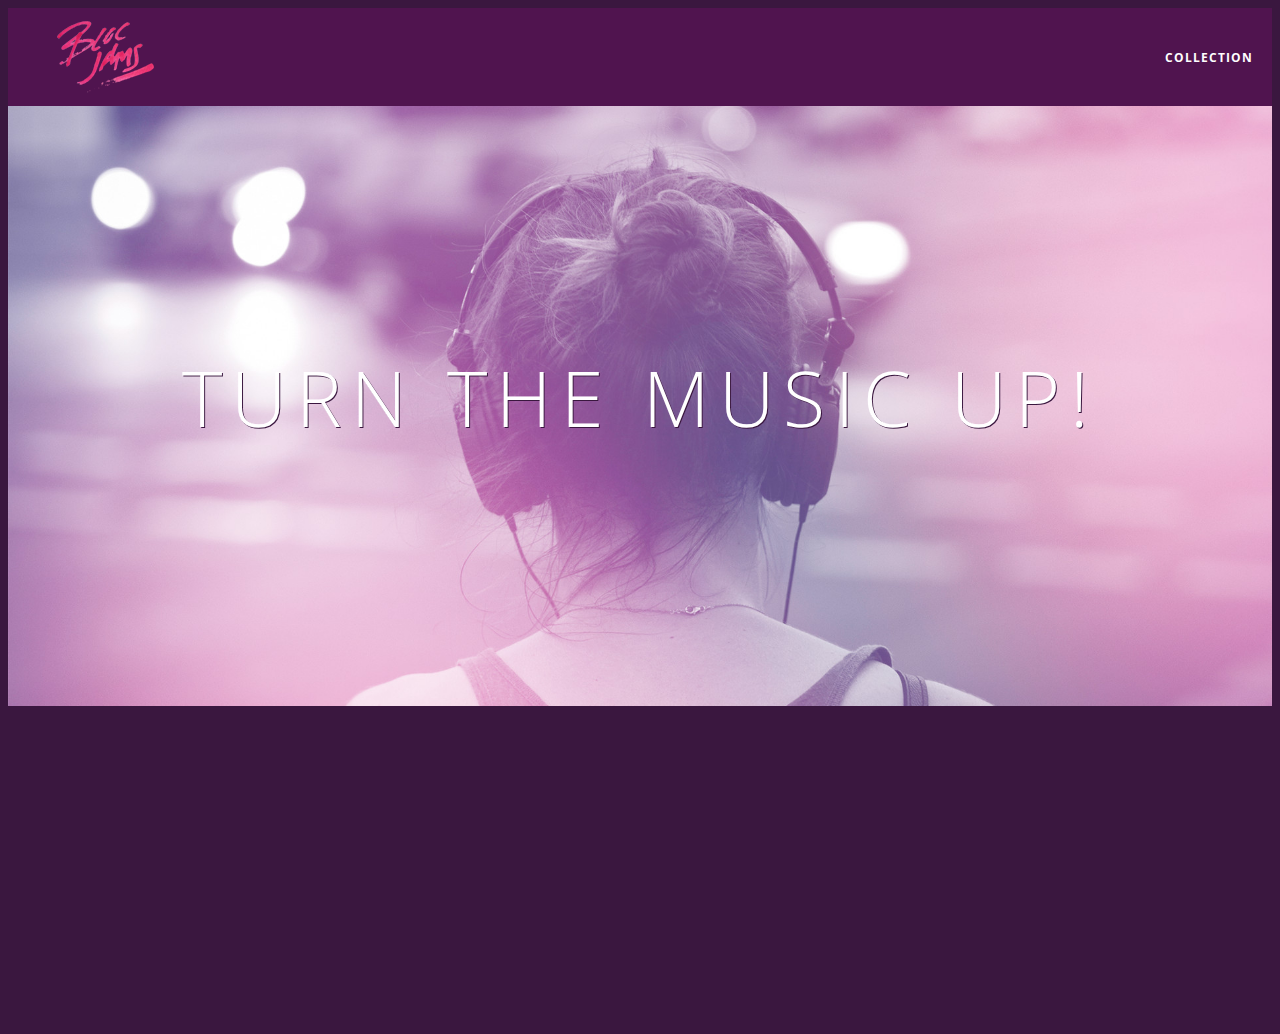
<file: index.html>
<!DOCTYPE html>
<html>
  <head>
      <title> Bloc Jams </title>
        <meta name="viewport" content="width=device-width, initial-scale=1">
      <link rel="stylesheet" type="text/css" href="http://fonts.googleapis.com/css?family=Open+Sans:400,800,600,700,300">
      <link rel="stylesheet" type="text/css" href="http://code.ionicframework.com/ionicons/2.0.1/css/ionicons.min.css">
      <link rel="stylesheet" type="text/css" href="styles/normalize.css">
      <link rel="stylesheet" type="text/css" href="styles/main.css">
      <link rel="stylesheet" type="text/css" href="styles/landing.css">
  </head>
  <body class="landing">
      <nav class="navbar">
        <a href="index.html" class="logo">
            <img src="assets/images/bloc_jams_logo.png" alt="bloc jams logo">
        </a>
        <div class="links-container">
            <a href="collection.html" class="navbar-link">collection</a>
        </div>
      </nav>
      <section class="hero-content">
        <h1 class ="hero-title"> Turn the music up! </h1>
      </section>
       <section class="selling-points container">
         <section class ="clearfix">
            <div class="point column third">
                <span class="ion-music-note"></span>
                <h5 class="point-title"> Choose your music </h5>
                <p class="point-description"> The world is full of music; why should you have to listen to music that someone else chose? </p>
          </div>
          <div class="point column third">
               <span class="ion-radio-waves"></span>
               <h5 class="point-title"> Unlimited, streaming, ad-free </h5>
               <p class="point-description"> No arbitrary limits. No distractions. </p>
          </div>
          <div class="point column third">
                 <span class="ion-iphone"></span>
                 <h5 class="point-title"> Mobile enabled </h5>
                 <p class="point-description"> Listen to your music on the go. This streaming service is available on all mobile platforms. </p>
          </div>
        </section>
          </section>
         <script src="https://code.jquery.com/jquery-2.1.3.min.js"></script>
         <script src="scripts/landing.js"></script>
  </body>
</html>
</file>
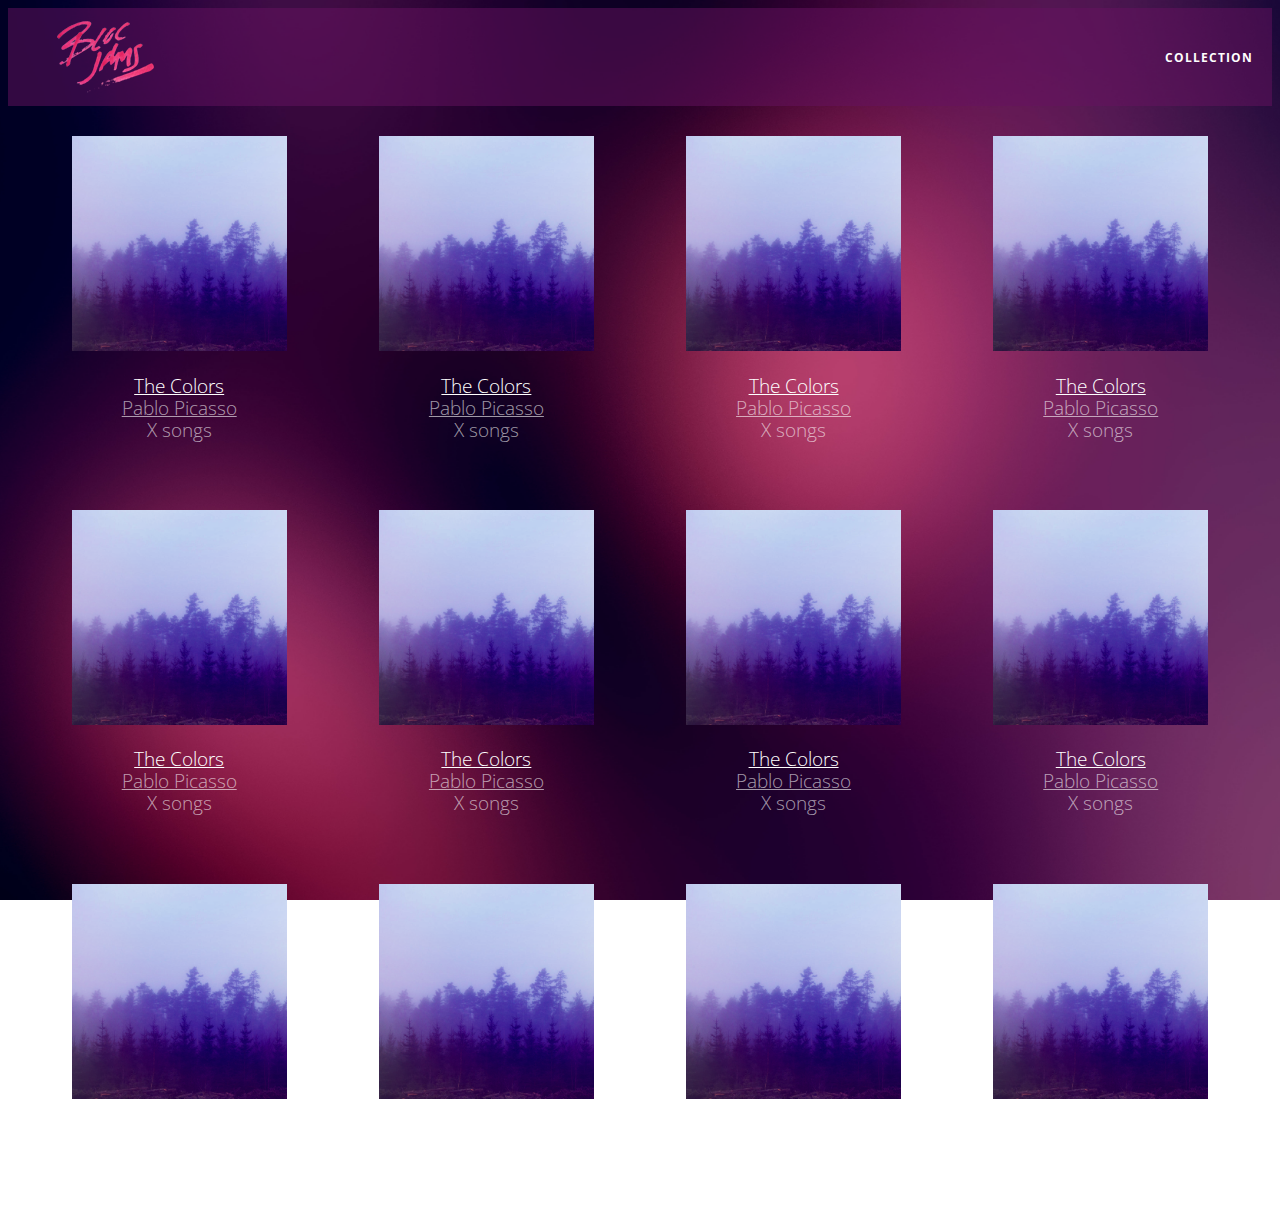
<file: collection.html>
<!DOCTYPE html>
<html>
    <head>
        <title>Bloc Jams</title>
        <meta name="viewport" content="width=device-width, initial-scale=1">
        <link rel="stylesheet" type="text/css" href="http://fonts.googleapis.com/css?family=Open+Sans:400,800,600,700,300">
        <link rel="stylesheet" type="text/css" href="http://code.ionicframework.com/ionicons/2.0.1/css/ionicons.min.css">
        <link rel="stylesheet" type="text/css" href="styles/normalize.css">
        <link rel="stylesheet" type="text/css" href="styles/main.css">
        <link rel="stylesheet" type="text/css" href="styles/collection.css">
    </head>
     <body class="collection">
      <nav class="navbar">
    <a href="index.html" class="logo">
        <img src="assets/images/bloc_jams_logo.png" alt="bloc jams logo">
    </a>
    <div class="links-container">
        <a href="collection.html" class="navbar-link">collection</a>
    </div>
</nav>
    <section class="album-covers container clearfix">

    </section>
             <script src="https://code.jquery.com/jquery-2.1.3.min.js"></script>
             <script src="scripts/collection.js"></script>
    </body>
</html>
</file>
<file: styles/main.css>
*, *::before, *::after {
    -moz-box-sizing: border-box;
    -webkit-box-sizing: border-box;
    box-sizing: border-box;
}

html {
     height: 100%;
     font-size: 100%;
 }

 body {
     font-family: 'Open Sans';
     color: white;
     min-height: 100%;
 }

 .navbar {
    position: relative;
    padding: 0.5rem;
    background-color: rgba(101,18,95,0.5);
    z-index: 1;
 }

 .navbar .logo {
    position: relative;
    left: 2rem;
    cursor: pointer;
 }

 .navbar .links-container {
     display: table;
     position: absolute;
     top: 0;
     right: 0;
     height: 100px;
     color: white;
     text-decoration: none;
 }

 .links-container .navbar-link {
     display: table-cell;
     position: relative;
     height: 100%;
     padding-left: 1rem;
     padding-right: 1rem;
     vertical-align: middle;
     color: white;
     font-size: 0.625rem;
     letter-spacing: 0.05rem;
     font-weight: 700;
     text-transform: uppercase;
     text-decoration: none;
     cursor: pointer;
}

.links-container .navbar-link:hover {
     color: rgb(233,50,117);
 }

 .container {
     margin: 0 auto;
     max-width: 64rem;
 }

 .container.narrow {
    max-width: 56rem;
}

  @media (min-width: 640px) {
    html { font-size: 112%; }

    .column {
            float: left;
            padding-left: 1rem;
            padding-right: 1rem;
        }

    .column.full { width: 100%; }
    .column.two-thirds { width: 66.7%; }
    .column.half { width: 50%; }
    .column.third { width: 33.3%; }
    .column.fourth { width: 25%; }
    .column.flow-opposite { float: right; }
  }


  @media (min-width: 1024px) {
    html { font-size: 120%; }
  }

  .clearfix::before,
  .clearfix::after {
     content: " ";
     display: table;
  }

  .clearfix::after {
     clear: both;
  }
</file>
<file: styles/landing.css>
body.landing {
    background-color: rgb(58,23,63);
}

.hero-content {
    position: relative;
    min-height: 600px;
    background-image: url(../assets/images/bloc_jams_background.jpg);
    background-repeat: no-repeat;
    background-position: center center;
    background-size: cover;
}

.hero-content .hero-title {
    position: absolute;
    top: 40%;
    -webkit-transform: translateY(-50%); /*identify the transform property for the Webkit, Mozilla, and Microsoft-based browser*/
    -moz-transform: translateY(-50%);
    -ms-transform: translateY(-50%);
    transform: translateY(-50%);
    width: 100%;
    text-align: center;
    font-size: 4rem;
    font-weight: 300;
    text-transform: uppercase;
    letter-spacing: 0.5rem;
    text-shadow: 1px 1px 0px rgb(58,23,63);
}

.selling-points {
     position: relative;
 }

 .point {
     position: relative;
     padding: 2rem;
     text-align: center;
     opacity: 0;
     -webkit-transform: scaleX(0.9) translateY(3rem);
     transform: scaleX(0.9) translateY(3rem);
     -webkit-transition: all 0.25s ease-in-out;
     -moz-transition: all 0.25s ease-in-out;
     transition: all 0.25s ease-in-out;
     -webkit-transition-delay: 0.2s;
     -moz-transition-delay: 0.2s;
     transition-delay: 0.2s;
 }

 .point .point-title {
     font-size: 1.25rem;
 }

 .ion-music-note,
 .ion-radio-waves,
 .ion-iphone {
     color: rgb(233,50,117);
     font-size: 5rem;
 }
</file>
<file: styles/collection.css>
body.collection {
     background-image: url(../assets/images/blurred_backgrounds/blur_bg_2.jpg);
     background-repeat: no-repeat;
     background-attachment: fixed;
     background-position: center center;
     background-size: cover;
 }

 .album-covers {
     position: relative;
 }

 .collection-album-container {
     position: relative;
     margin-top: 30px;
     margin-bottom: 20px;
     text-align: center;
 }

 .collection-album-container .caption {
     margin-top: 10px;
 }

 .collection-album-container .caption p {
     font-size: 1rem;
     font-weight: 300;
     color: rgba(255, 255, 255, 0.6);
 }

 .collection-album-container .caption p a {
     color: rgba(255, 255, 255, 0.6);
 }

 .collection-album-container .caption p a.album-name {
     color: white;
 }

 .collection-album-container img {
     width: 80%;
 }
</file>
